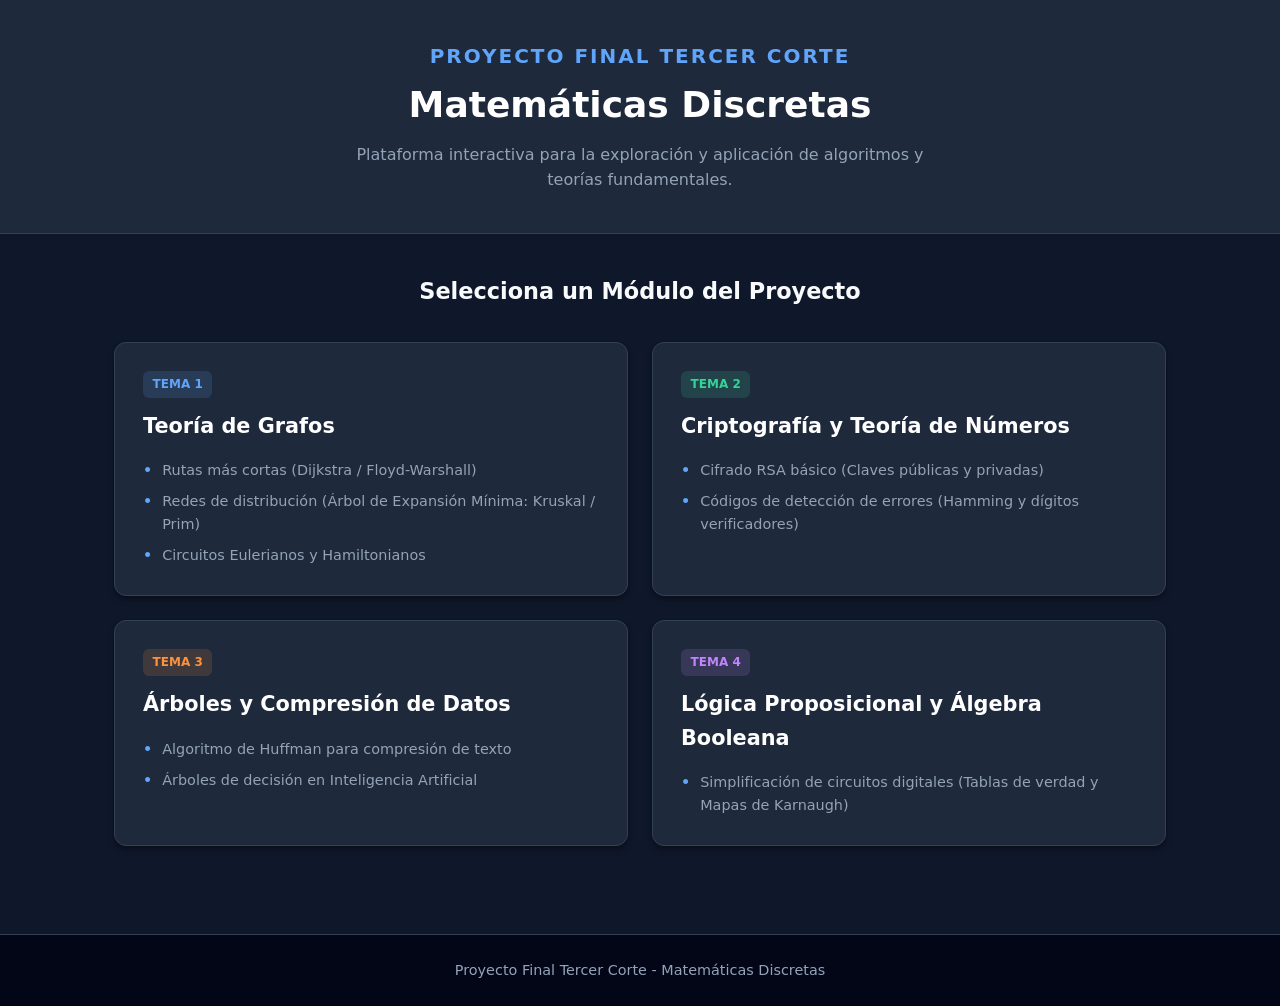
<file: index.htm>
<!DOCTYPE html>
<html lang="es">
<head>
  <meta charset="UTF-8">
  <meta name="viewport" content="width=device-width, initial-scale=1.0">
  <title>Proyecto Final - Matemáticas Discretas</title>
  <link rel="stylesheet" href="style.css">
  <link rel="icon" type="image/png" href="logo.png">
  <script src="main.js" defer></script>
</head>
<body>

  <header class="header">
    <h1>PROYECTO FINAL TERCER CORTE</h1>
    <h2>Matemáticas Discretas</h2>
    <p>Plataforma interactiva para la exploración y aplicación de algoritmos y teorías fundamentales.</p>
  </header>

  <main class="container">
    <h2 class="subtitulo">Selecciona un Módulo del Proyecto</h2>
    
    <div class="layout-columnas">

      <!-- Módulo 1 -->
      <a href="grafos.htm" class="card">
        <span class="card-tag">Tema 1</span>
        <h3>Teoría de Grafos</h3>
        <ul class="lista-subtemas">
          <li>Rutas más cortas (Dijkstra / Floyd-Warshall)</li>
          <li>Redes de distribución (Árbol de Expansión Mínima: Kruskal / Prim)</li>
          <li>Circuitos Eulerianos y Hamiltonianos</li>
        </ul>
      </a>

      <!-- Módulo 2 -->
      <a href="criptografia.htm" class="card">
        <span class="card-tag">Tema 2</span>
        <h3>Criptografía y Teoría de Números</h3>
        <ul class="lista-subtemas">
          <li>Cifrado RSA básico (Claves públicas y privadas)</li>
          <li>Códigos de detección de errores (Hamming y dígitos verificadores)</li>
        </ul>
      </a>

      <!-- Módulo 3 -->
      <a href="arboles.htm" class="card">
        <span class="card-tag">Tema 3</span>
        <h3>Árboles y Compresión de Datos</h3>
        <ul class="lista-subtemas">
          <li>Algoritmo de Huffman para compresión de texto</li>
          <li>Árboles de decisión en Inteligencia Artificial</li>
        </ul>
      </a>

      <!-- Módulo 4 -->
      <a href="logica_boole.htm" class="card">
        <span class="card-tag">Tema 4</span>
        <h3>Lógica Proposicional y Álgebra Booleana</h3>
        <ul class="lista-subtemas">
          <li>Simplificación de circuitos digitales (Tablas de verdad y Mapas de Karnaugh)</li>
        </ul>
      </a>

    </div>
  </main>

  <footer class="footer">
    <p>Proyecto Final Tercer Corte - Matemáticas Discretas</p>
  </foter>

</body>
</html>
</file>
<file: style.css>
/* Variables del tema oscuro */
:root {
  --primary-color: #60a5fa;
  --primary-hover: #3b82f6;
  --bg-color: #0f172a;
  --header-bg: #1e293b;
  --card-bg: #1e293b;
  --text-main: #f8fafc;
  --text-muted: #94a3b8;
  --border-color: #334155;
  --border-hover: #60a5fa;
  --tag-bg: rgba(96, 165, 250, 0.1);
  --radius: 12px;
  --shadow: 0 4px 6px -1px rgba(0, 0, 0, 0.3), 0 2px 4px -1px rgba(0, 0, 0, 0.2);
  --shadow-hover: 0 10px 20px -3px rgba(0, 0, 0, 0.5), 0 0 15px rgba(96, 165, 250, 0.15);
}

* {
  margin: 0;
  padding: 0;
  box-sizing: border-box;
}

body {
  font-family: system-ui, -apple-system, BlinkMacSystemFont, 'Segoe UI', Roboto, Oxygen, Ubuntu, Cantarell, sans-serif;
  background-color: var(--bg-color);
  color: var(--text-main);
  line-height: 1.6;
  min-height: 100vh;
  display: flex;
  flex-direction: column;
}

/* Encabezado */
.header {
  background-color: var(--header-bg);
  border-bottom: 1px solid var(--border-color);
  text-align: center;
  padding: 2.5rem 1.5rem;
}

.header h1 {
  font-size: 1.25rem;
  color: var(--primary-color);
  letter-spacing: 2px;
  text-transform: uppercase;
  margin-bottom: 0.25rem;
}

.header h2 {
  font-size: 2.25rem;
  color: #ffffff;
  margin-bottom: 0.5rem;
}

.header p {
  font-size: 1rem;
  max-width: 600px;
  margin: 0 auto;
  color: var(--text-muted);
}

/* Contenido Principal */
.container {
  max-width: 1100px;
  width: 100%;
  margin: 2.5rem auto;
  padding: 0 1.5rem;
  flex: 1;
}

.subtitulo {
  text-align: center;
  margin-bottom: 2rem;
  font-size: 1.4rem;
  color: var(--text-main);
}

/* Cuadrícula de 2x2 */
.layout-columnas {
  display: grid;
  grid-template-columns: repeat(2, 1fr);
  gap: 1.5rem;
  width: 100%;
}

/* Tarjetas */
/*Tarjeta 1*/
.layout-columnas a.card:nth-child(1) .card-tag {
  color: #60a5fa;
  background-color: rgba(96, 165, 250, 0.15);
}
.layout-columnas a.card:nth-child(1):hover {
  border-color: #60a5fa;
  box-shadow: 0 10px 20px -3px rgba(0, 0, 0, 0.5), 0 0 15px rgba(96, 165, 250, 0.3);
}
/* Tema 2: Criptografía (Verde) */
.layout-columnas a.card:nth-child(2) .card-tag {
  color: #34d399;
  background-color: rgba(52, 211, 153, 0.15);
}
.layout-columnas a.card:nth-child(2):hover {
  border-color: #34d399;
  box-shadow: 0 10px 20px -3px rgba(0, 0, 0, 0.5), 0 0 15px rgba(52, 211, 153, 0.3);
}

/* Tema 3: Árboles (Naranja) */
.layout-columnas a.card:nth-child(3) .card-tag {
  color: #fb923c;
  background-color: rgba(251, 146, 60, 0.15);
}
.layout-columnas a.card:nth-child(3):hover {
  border-color: #fb923c;
  box-shadow: 0 10px 20px -3px rgba(0, 0, 0, 0.5), 0 0 15px rgba(251, 146, 60, 0.3);
}


/* Tema 4: Lógica Proposicional (Morado) */
.layout-columnas a.card:nth-child(4) .card-tag {
  color: #c084fc;
  background-color: rgba(192, 132, 252, 0.15);
}
.layout-columnas a.card:nth-child(4):hover {
  border-color: #c084fc;
  box-shadow: 0 10px 20px -3px rgba(0, 0, 0, 0.5), 0 0 15px rgba(192, 132, 252, 0.3);
}



.card {
  background-color: var(--card-bg);
  border: 1px solid var(--border-color);
  border-radius: var(--radius);
  padding: 1.75rem;
  text-decoration: none;
  color: inherit;
  box-shadow: var(--shadow);
  transition: all 0.25s ease-in-out;
  display: flex;
  flex-direction: column;
}

.card:hover {
  transform: translateY(-4px);
  box-shadow: var(--shadow-hover);
  border-color: var(--border-hover);
}

.card-tag {
  align-self: flex-start;
  font-size: 0.75rem;
  font-weight: 600;
  color: var(--primary-color);
  background-color: var(--tag-bg);
  padding: 0.25rem 0.6rem;
  border-radius: 6px;
  margin-bottom: 0.75rem;
  text-transform: uppercase;
}

.card h3 {
  font-size: 1.3rem;
  color: #ffffff;
  margin-bottom: 1rem;
}

.lista-subtemas {
  list-style-type: none;
  font-size: 0.9rem;
  color: var(--text-muted);
  display: flex;
  flex-direction: column;
  gap: 0.5rem;
}

.lista-subtemas li {
  position: relative;
  padding-left: 1.2rem;
}

.lista-subtemas li::before {
  content: "•";
  position: absolute;
  left: 0;
  color: var(--primary-color);
  font-weight: bold;
}

/* Pie de página */
.footer {
  text-align: center;
  padding: 1.5rem;
  background-color: #020617;
  color: var(--text-muted);
  font-size: 0.9rem;
  border-top: 1px solid var(--border-color);
  margin-top: 3rem;
}

/*Color cada apgina */
body.pagina-grafos { --primary-color: #60a5fa; --primary-hover: #8AE4FF; }
body.pagina-cripto { --primary-color: #34d399; --primary-hover: #10b981; }
body.pagina-arboles { --primary-color: #fb923c; --primary-hover: #f97316; }
body.pagina-logica { --primary-color: #c084fc; --primary-hover: #a855f7; }



/* Adaptabilidad a dispositivos móviles */
@media (max-width: 768px) {
  .layout-columnas {
    grid-template-columns: 1fr;
  }
}
</file>
